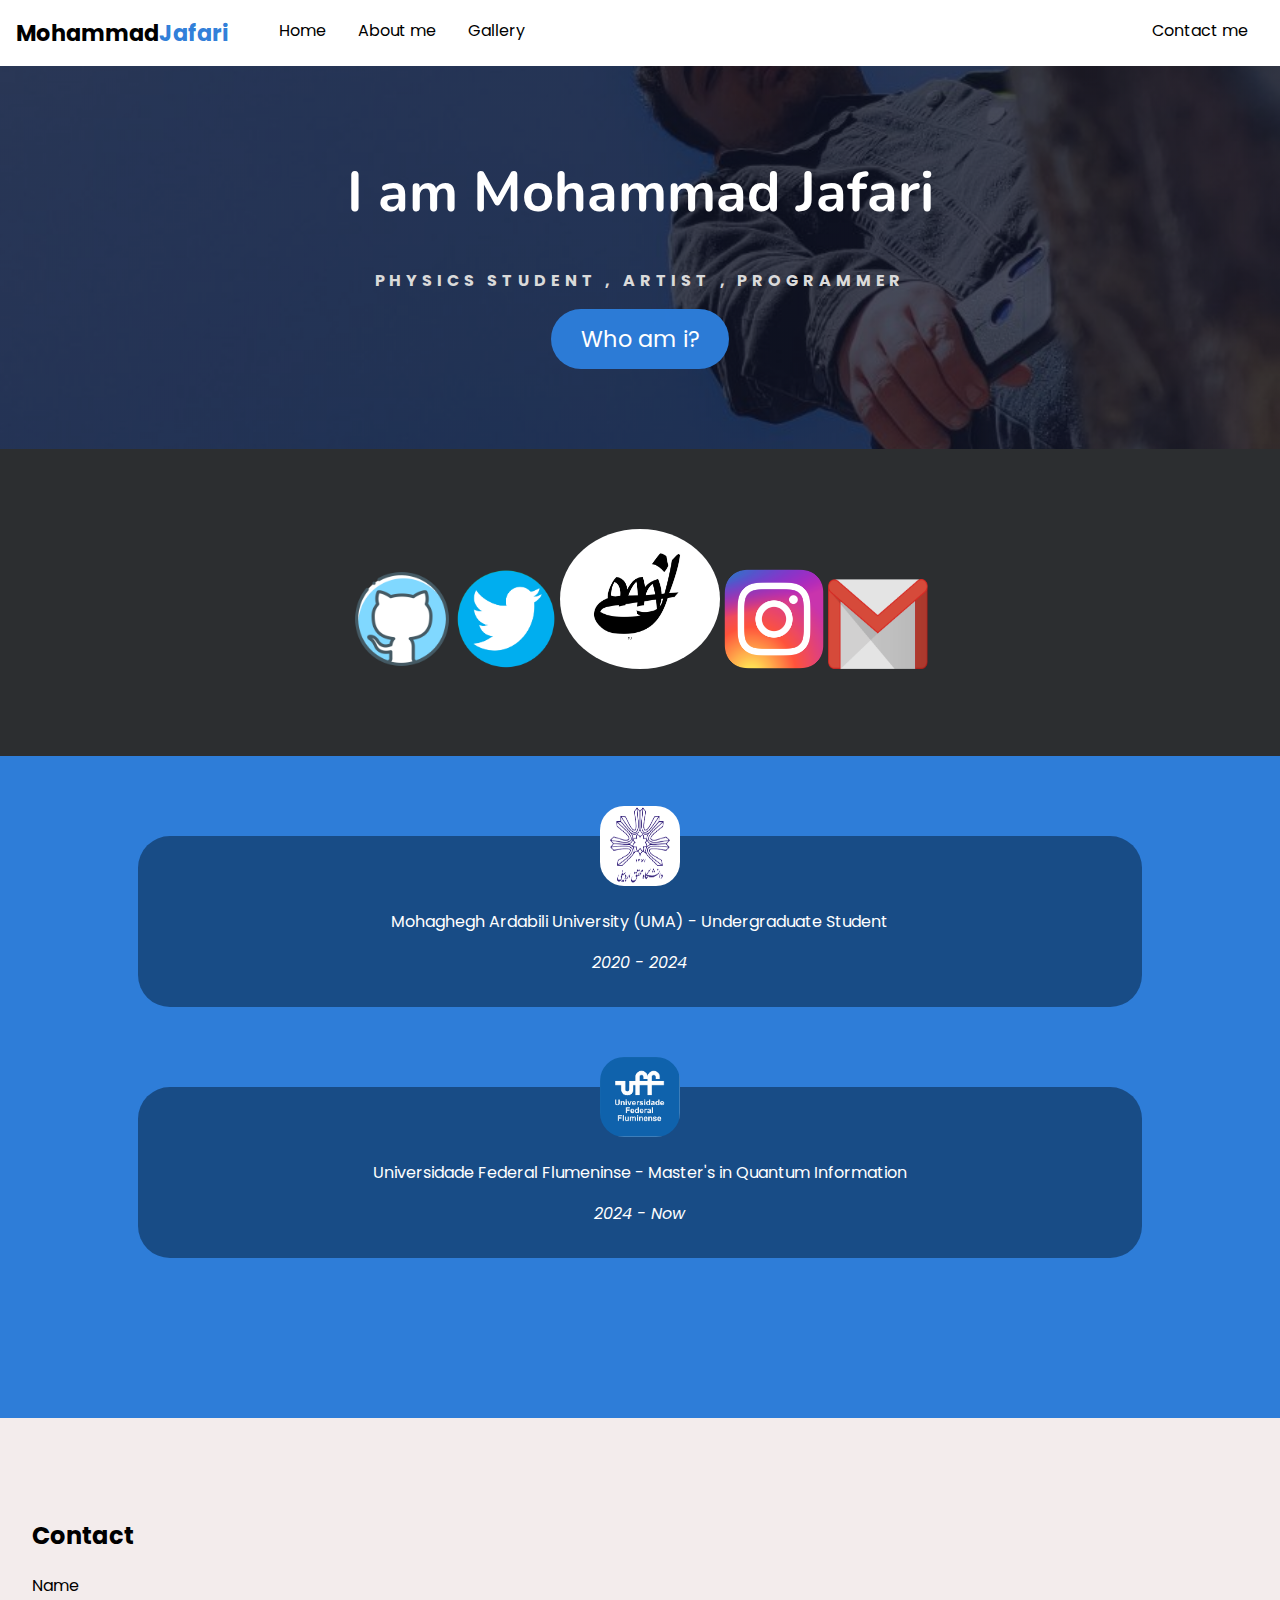
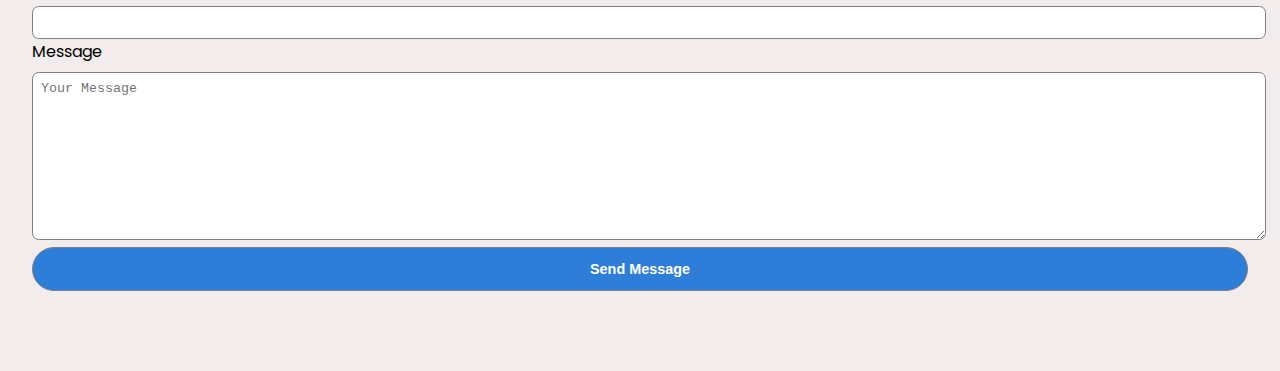
<file: index.html>
<!DOCTYPE html>
<html lang="en">
<head>
    <meta charset="UTF-8">
    <meta http-equiv="X-UA-Compatible" content="IE=edge">
    <meta name="viewport" content="width=device-width, initial-scale=1.0">
    <link rel="stylesheet" href="css/main.css">
    <title>Mohammad Jafari</title>
</head>
<body>
    <div class="navbar">
        <div class="container">
            <a class = "logo" href="#">Mohammad<span>Jafari</span></a>
            <img id = "mobile-cta" class="mobile-menu-btn" src="images/menu.svg" alt="Menu">
            <nav>
                <img id = "mobile-exit" class="mobile-exitbt" src="images/exit.svg" alt="exit-btn">
                <ul class="prim-nav">
                    <li class="current"><a href="#">Home</a></li>
                    <li><a href="#boutme">About me</a></li>
                    <li><a href="/gallery.html">Gallery</a></li>
                    
                </ul>
                <ul class="sec-nav">
                    <li ><a href="mail:mohammadjafariph@gmail.com">Contact me</a></li>
                    
                    
                    
                </ul>
            </nav>
        </div>
    </div>
    <section class="hero">
        <div class="left-col">
            
            <h1>I am Mohammad Jafari </h1>
            <p class="subhead">Physics student , Artist , Programmer</p>
            <div class="hero-cta">
                <a href="https://www.instagram.com/notnowbrah" class="herobtn">Who am i?</a>

            </div>
        </div>

    </section>
    <section class="secsec">
        <div class="container">
            <center>
            <a href="https://github.com/mohammadjafariph"> <img src="images/git.png" alt="Github" width="100px" height="100px"></a> 
            <a href="https://twitter.com/ohamfj"> <img src="images/twit.png" alt="Twitter" width="100px" height="100px"></a>
            <a  href="#"> <img class="sign" src="images/SIGNT.jpg" alt="sign" width="160px" height="140px"></a>
            <a href="https://instagram.com/notnowbrah"> <img src="images/inst.png" alt="Instagram" width="100px" height="100px"></a>
            <a href="mail:mohammadjafariph@gmail.com"> <img src="images/mail.png" alt="Mail" width="100px" height="90px"></a>
            
            </center>
            
           
        
        </div>
        
        
    </section>
    <section class="testo" id='boutme'>
       <div class="container">
           <ul>
               <li>
                   <img src="images/unnamed.png" alt="Pic">
                   <blockquote>Mohaghegh Ardabili University (UMA) - Undergraduate Student</blockquote>
                   <cite>2020 - 2024</cite>
                 
               </li>
               
           </ul>
       </div>
       <div class="container">
           <ul>
               <li>
                   <img src="uff.png" alt="Pic">
                   <blockquote>Universidade Federal Flumeninse - Master's in Quantum Information</blockquote>
                   <cite>2024 - Now</cite>
                 
               </li>
               
           </ul>
       </div>
    </section>
    <section class="contact">
        <div class="container">
            <div class="contact-left">
                <h2>Contact</h2>
                <form action="">
                    <label for="name">Name</label>
                    <input id = "name" type="text " name="name">
                    <label for="message">Message</label>
                    <textarea id = "message" name="message" cols = "30" rows="10" placeholder="Your Message"></textarea>
                    <input class="send-message" type="submit" value="Send Message">
                </form>
            </div>
        </div>
    </section>
    <script>
        const mobileBtn = document.getElementById('mobile-cta')
            nav = document.querySelector('nav')
            mobileBtnexit = document.getElementById('mobile-exit');
            mobileBtn.addEventListener('click' , () => {
                nav.classList.add('menu-btn');
            })
            mobileBtnexit.addEventListener('click' , () => {
                nav.classList.remove('menu-btn');
            })


    </script>
</body>
</html>
</file>
<file: css/main.css>
@import url("https://fonts.googleapis.com/css2?family=Poppins:wght@300&display=swap");
@import url("https://fonts.googleapis.com/css2?family=Nunito:wght@600&display=swap");
:root {
  --primary-color: rgba(44, 124, 216, 0.993);
}

body {
  background: #f3ecec;
  margin: 0;
  font-family: 'Poppins';
}

.navbar {
  background: white;
  padding: 1em;
}

.navbar .logo {
  text-align: left;
  text-decoration: none;
  font-weight: bolder;
  color: black;
  font-size: 1.4em;
  margin-right: 1.5em;
}

.navbar .logo span {
  color: var(--primary-color);
}

.navbar nav {
  display: none;
}

.navbar .container {
  display: -webkit-box;
  display: -ms-flexbox;
  display: flex;
  place-content: space-between;
}

.navbar .mobile-menu-btn {
  cursor: pointer;
}

a {
  color: #383737;
}

ul {
  list-style-type: none;
  margin: 0;
  padding: 0;
}

section {
  padding: 5em 2em;
}

.hero {
  text-align: center;
  background-image: -webkit-gradient(linear, left top, left bottom, from(rgba(4, 9, 30, 0.7)), to(rgba(4, 9, 30, 0.7))), url("../images/bg.jpeg");
  background-image: linear-gradient(rgba(4, 9, 30, 0.7), rgba(4, 9, 30, 0.7)), url("../images/bg.jpeg");
  background-position: center;
  background-size: cover;
}

.left-col .subhead {
  text-transform: uppercase;
  font-weight: bold;
  letter-spacing: 0.3em;
  color: #dadada;
}

.left-col h1 {
  font-size: 3.5em;
  font-weight: bolder;
  line-height: 1.3em;
  margin-top: 0.2em;
  color: white;
  font-family: 'Nunito';
}

.left-col .herobtn {
  background: var(--primary-color);
  color: white;
  text-decoration: none;
  padding: 0.6em 1.3em;
  font-size: 1.4em;
  border-radius: 5em;
  display: inline-block;
}

.secsec {
  background: #2c2e30;
  color: white;
}

.features-list {
  margin: 0;
  padding-left: 0.1em;
  display: -ms-grid;
  display: grid;
}

.features-list li {
  font-size: 1.1em;
  margin-bottom: 1em;
  margin-left: 2em;
  position: relative;
  display: inline-block;
}

.features-list li:before {
  content: '';
  left: -2em;
  position: absolute;
  width: 20px;
  height: 20px;
  background-image: url("../images/bullet.svg");
  background-size: contain;
  margin-right: 0.5em;
}

.lambo {
  display: none;
}

.testo {
  background: var(--primary-color);
}

.testo li {
  background: #184c86;
  text-align: center;
  padding: 2em 1em;
  width: 80%;
  margin: 0 auto 5em auto;
  border-radius: 2em;
  color: white;
}

.testo li img {
  width: 5em;
  height: 5em;
  border-radius: 30%;
  margin-top: -4.4em;
}

label {
  display: block;
  margin-bottom: 0.5em;
}

input, textarea {
  padding: .6em;
  width: 100%;
  border-radius: .5em;
  border: gray 1px solid;
}

.send-message {
  background: var(--primary-color);
  font-size: .9em;
  color: white;
  padding: 0.9em;
  font-weight: bold;
  border-radius: 5em;
  cursor: pointer;
}

iframe {
  width: 100%;
  height: 300%;
}

.mobile-menu-btn {
  display: block;
}

nav {
  position: fixed;
  z-index: 999;
  width: 66%;
  right: 0;
  top: 0;
  background: #313333;
  height: 100vh;
  padding: 1em;
}

nav .prim-nav {
  margin-top: 5em;
}

nav li a {
  color: white;
  text-decoration: none;
  display: block;
  padding: .5em;
  text-align: right;
}

.mobile-exitbt {
  float: right;
  cursor: pointer;
  padding: .5em;
}

nav.menu-btn {
  display: block;
}

img.sign {
  border-radius: 60%;
}

@media only screen and (min-width: 768px) {
  .mobile-menu-btn, .mobile-exitbt {
    display: none;
  }
  .navbar nav {
    display: -webkit-box;
    display: -ms-flexbox;
    display: flex;
    -ms-grid-columns: 180px auto;
        grid-template-columns: 180px auto;
    background: none;
    -webkit-box-pack: justify;
        -ms-flex-pack: justify;
            justify-content: space-between;
    position: unset;
    height: auto;
    width: 100%;
    padding: 0;
  }
  .navbar nav ul {
    display: -webkit-box;
    display: -ms-flexbox;
    display: flex;
  }
  .navbar nav ul li::after {
    content: '';
    width: 0%;
    height: 2px;
    background: var(--primary-color);
    display: block;
    -webkit-transition: 0.5s;
    transition: 0.5s;
  }
  .navbar nav ul li:hover::after {
    width: 100%;
  }
  .navbar nav a {
    color: black;
    font-size: 1em;
    padding: .1em 1em;
  }
  .navbar nav .prim-nav {
    margin: 0;
  }
  .herobtn::after {
    text-align: center;
    text-decoration: none;
    color: white;
    background: var(--primary-color);
  }
  .herobtn:hover {
    content: '';
    text-align: center;
    text-decoration: none;
    color: var(--primary-color);
    background: white;
    -webkit-transition: 0.5s;
    transition: 0.5s;
  }
}
/*# sourceMappingURL=main.css.map */
</file>
